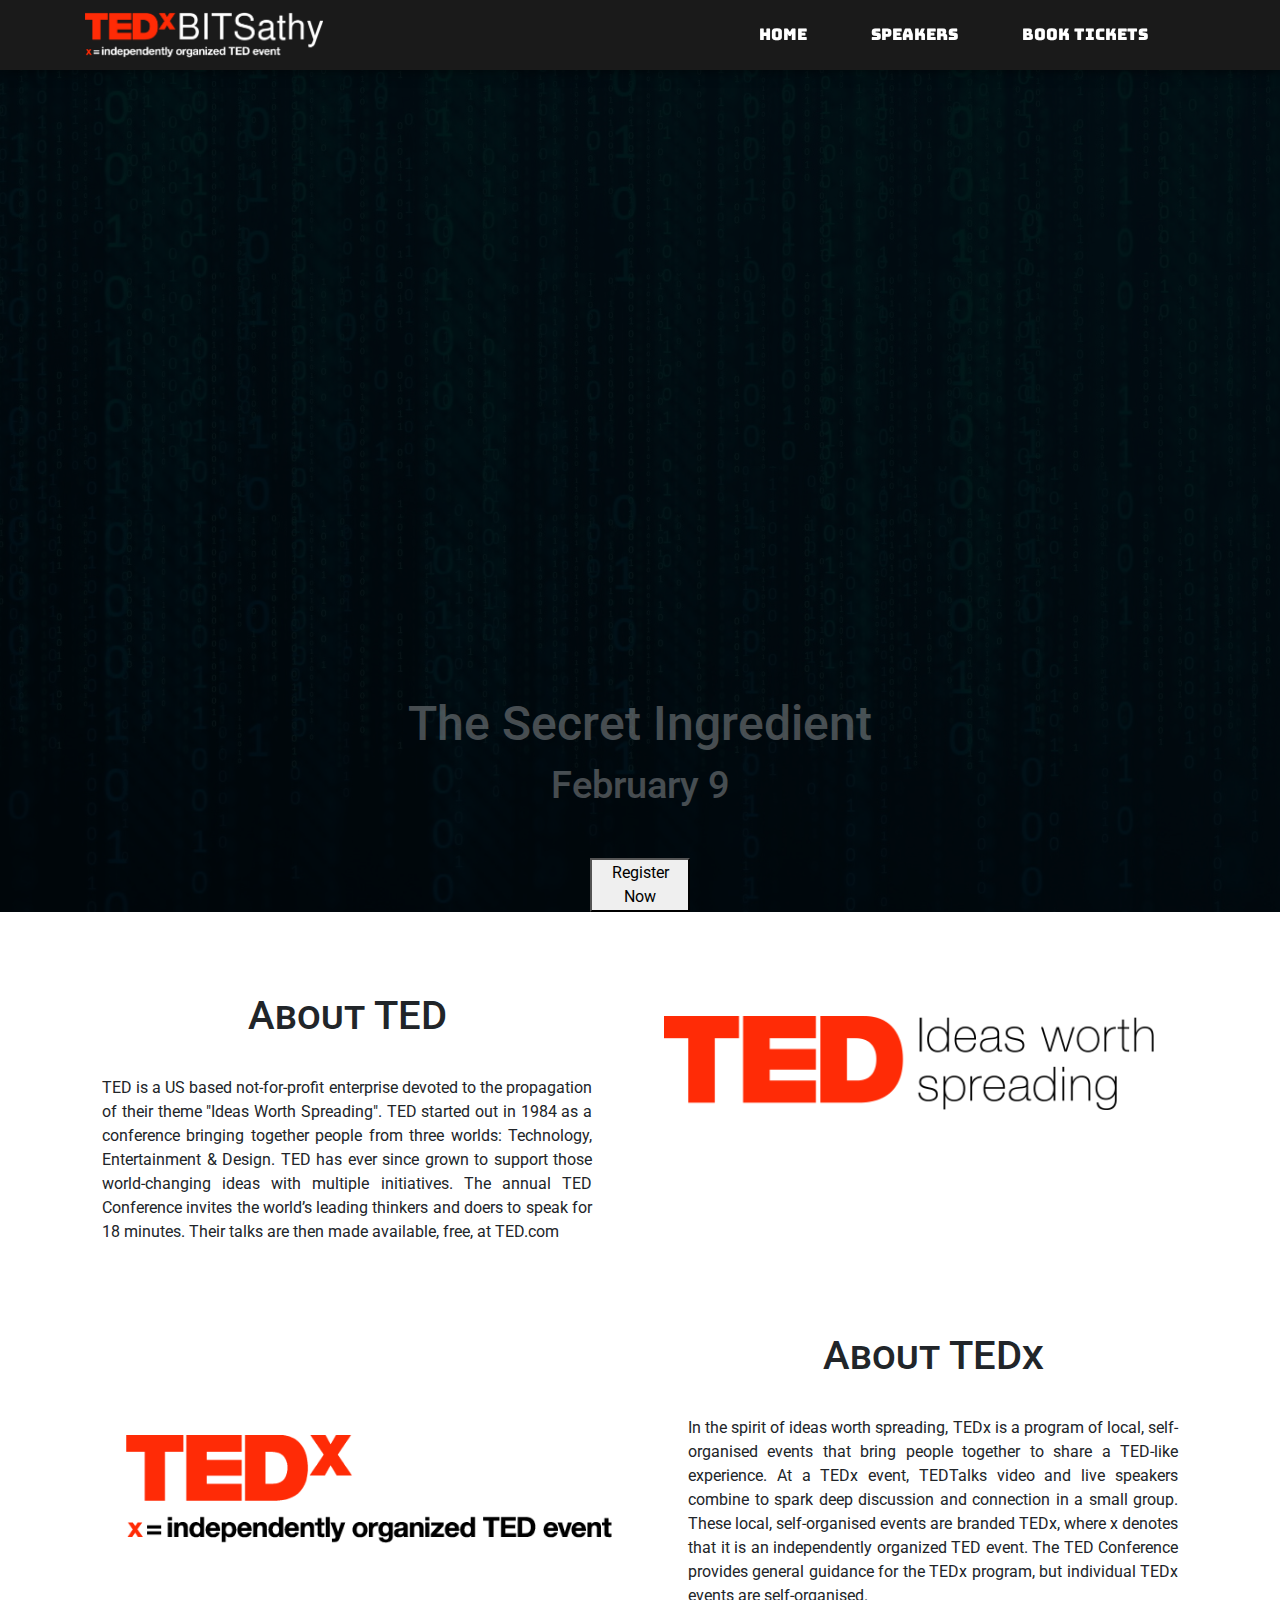
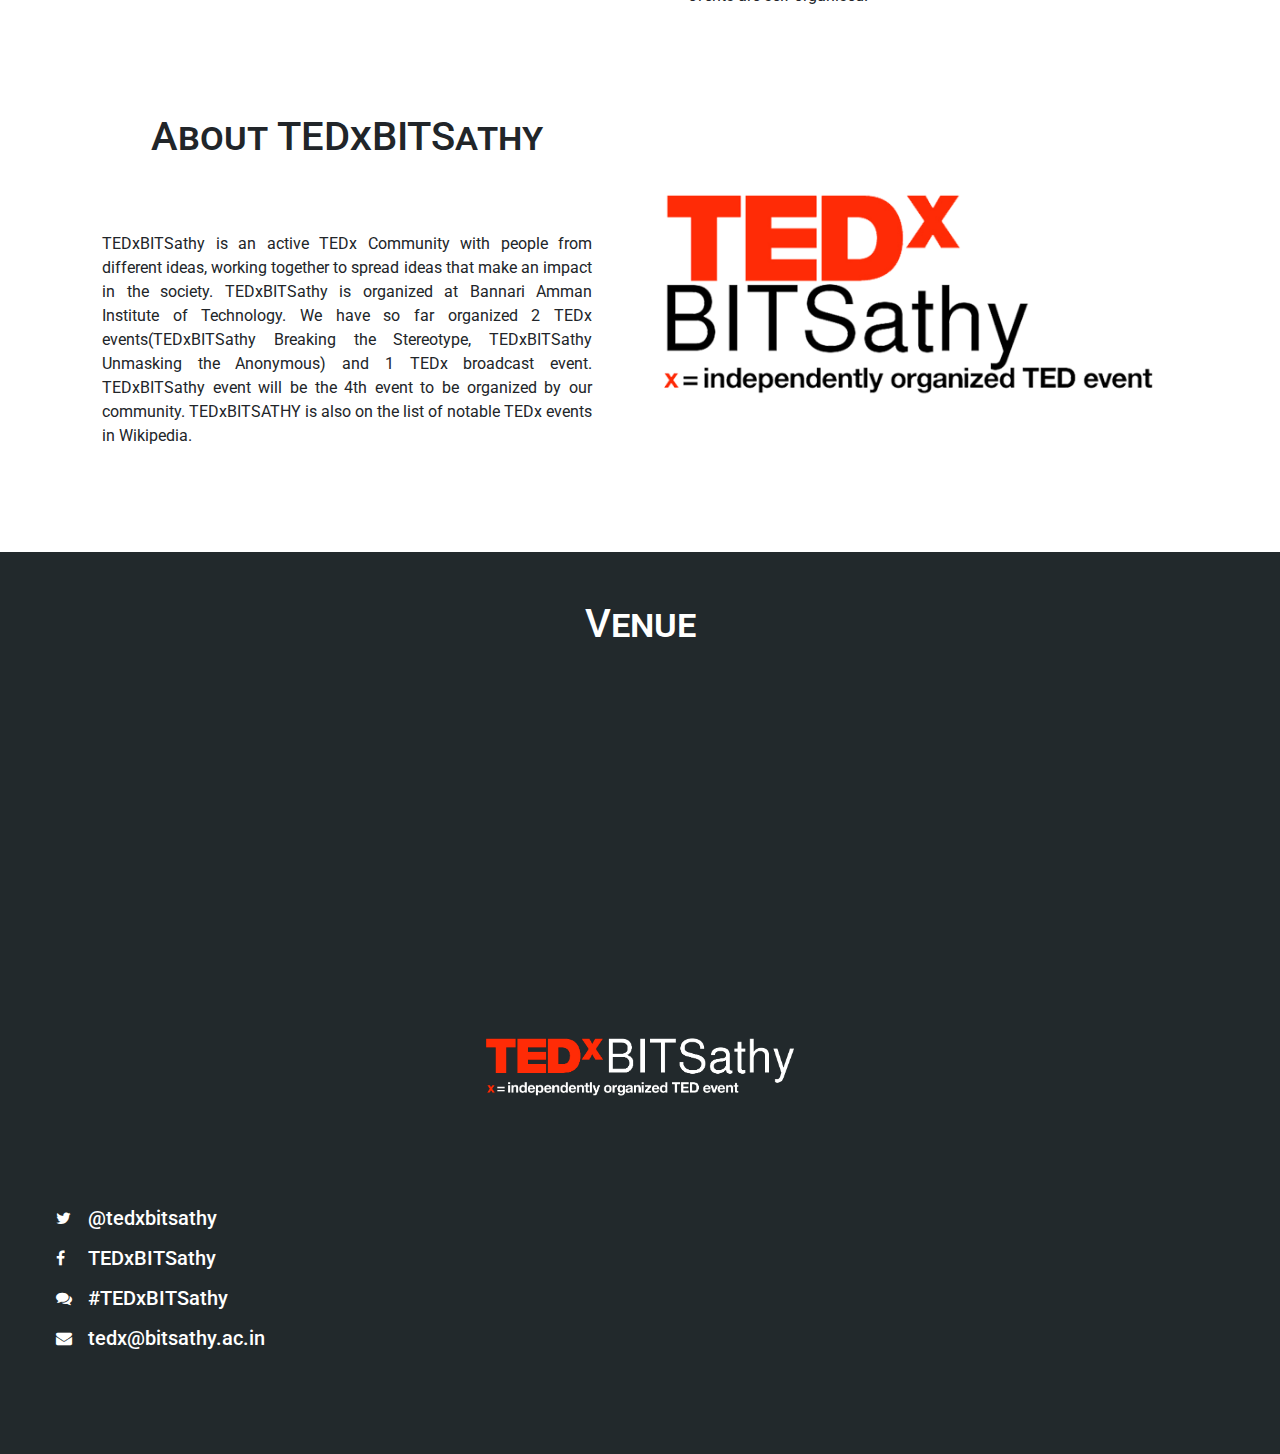
<file: index.html>
<!DOCTYPE html>
<html lang="en">

<head>
    <meta charset="UTF-8">
    <meta name="viewport" content="width=device-width, initial-scale=1.0">
    <meta http-equiv="X-UA-Compatible" content="ie=edge">
    <title> TEDxBITSathy The Secret Ingredient </title>

    <!-- Stylesheets -->
    <link rel="stylesheet" href="https://maxcdn.bootstrapcdn.com/bootstrap/4.0.0-beta.2/css/bootstrap.min.css">
    <link rel="stylesheet" href="https://maxcdn.bootstrapcdn.com/font-awesome/4.7.0/css/font-awesome.min.css">
    <link rel="stylesheet" href="css/global.css">
    <link rel="stylesheet" href="css/index.css">

</head>

<body>

    <div id="navbar" class="p-2 md-whiteframe-6dp">
        <div id="navbar-inner" class="container d-flex flex-row flex">
            <div id="navbar-brand" class="flex">
                <a href="#">
                    <img id="navbar-brand-img" src="images/Nav_Header1.png">
                </a>
            </div>
            <div id="navbar-links" class="d-flex justify-content-end flex-row col">
                <div class="d-flex flex-column justify-content-center">
                    <span><a href="#">Home</a></span>
                </div>
                <div class="d-flex flex-column justify-content-center">
                    <span><a href="./speakers.html">Speakers</a></span>
                </div>
                <div class="d-flex flex-column justify-content-center">
                    <span><a onclick="popup('tedxbitsathy-the-secret-ingredient-404343');">Book Tickets</a></span>
                </div>
            </div>

            <div id="navbar-dropdown" class="d-flex flex-row align-content-center">
                <i class="fa fa-fw fa-bars fa-2x" aria-hidden="true" id="dropdownMenuButton" data-toggle="dropdown"></i>
                <div class="dropdown-menu" aria-labelledby="dropdownMenuButton">
                    <a class="dropdown-item" href="#">Home</a>
                    <a class="dropdown-item" href="./speakers.html">Speakers</a>
                    <a class="dropdown-item" onclick="popup('tedxbitsathy-the-secret-ingredient-404343');">Book Tickets</a>
                </div>
            </div>
        </div>
    </div>

    <div id="navbar-buffer"></div>

    <div id="banner" class="d-flex flex-column justify-content-start container-fluid bg-dark">
        <canvas id="canvas"></canvas>
        <div id="banner-text">
            <h1 class="center  light-text theme"> The Secret Ingredient </br> <span style="font-size: 0.8em;"> February 9 
            </span></h1>
            
            <div class="center"></br></br>
                <button onclick="popup('tedxbitsathy-the-secret-ingredient-404343');" class="tsbutton" style="width: 100px; max-width: 100%;">Register Now</button>
            </div>
        </div>
    </div>



    <div id="div-2" class="container-fluid px-2 px-sm-4 my-5">

        <div id="div-2-inner" class="container p-0 p-sm-2 d-flex flex-row flex-wrap-reverse">
            <div class="mt-5 m-sm-4 d-flex flex flex-column about-text">
                <h2 class="small-caps center"> About TED </h2>
                <div class="heading-container">
                    <div class="heading-underline underline-green"> </div>
                </div>
                <p class="mb-4" style="text-align: justify;">
                    TED is a US based not-for-profit enterprise devoted to the propagation of their theme "Ideas Worth Spreading". TED started out in 1984 as a conference bringing together people from three worlds: Technology, Entertainment & Design. TED has ever since grown to support those world-changing ideas with multiple initiatives. The annual TED Conference invites the world’s leading thinkers and doers to speak for 18 minutes. Their talks are then made available, free, at TED.com
                </p>

            </div>
            <div class="mt-5 m-sm-4 d-flex flex p-4 flex-column">
                <img src="./images/TED/ted-logo.png">
            </div>
        </div>

        <div id="div-2-inner" class="container p-0 p-sm-2 d-flex flex-row flex-wrap">
            <div class="mt-5 m-sm-4 d-flex flex p-4 flex-column">
               </br></br></br> <img src="./images/TED/TEDx.png">
            </div>
            <div class="mt-5 m-sm-4 d-flex flex flex-column about-text">
                <h2 class="small-caps center"> About TEDx </h2>
                <div class="heading-container">
                    <div class="heading-underline underline-green"> </div>
                </div>
                <p class="mb-4" style="text-align: justify;">
                    In the spirit of ideas worth spreading, TEDx is a program of local, self-organised events that bring people together to share a TED-like experience. At a TEDx event, TEDTalks video and live speakers combine to spark deep discussion and connection in a small group. These local, self-organised events are branded TEDx, where x denotes that it is an independently organized TED event. The TED Conference provides general guidance for the TEDx program, but individual TEDx events are self-organised.
                </p>
            </div>
        </div>
        
        <div id="div-2-inner" class="container p-0 p-sm-2 d-flex flex-row flex-wrap-reverse">
            <div class="mt-5 m-sm-4 d-flex flex flex-column about-text">
                <h2 class="small-caps center"> About TEDxBITSathy </h2>
                <div class="heading-container">
                    <div class="heading-underline underline-green"> </div>
                </div>
                <p class="mb-4" style="text-align: justify;">
                    TEDxBITSathy is an active TEDx Community with people from different ideas, working together to spread ideas that make an impact in the society. TEDxBITSathy is organized at Bannari Amman Institute of Technology. We have so far organized 2 TEDx events(TEDxBITSathy Breaking the Stereotype, TEDxBITSathy Unmasking the Anonymous) and 1 TEDx broadcast event. TEDxBITSathy event will be the 4th event to be organized by our community. TEDxBITSATHY is also on the list of notable TEDx events in Wikipedia.
                </p>
            </div>
            <div class="mt-5 m-sm-4 d-flex flex p-4 flex-column">
                <img src="./images/TED/TEDxBITSathy1.png">
            </div>
        </div>

    </div>

    <!-- Venue -->
    <div id="venue" class="container-fluid mt-5 p-0 pt-5 d-flex flex-column bg-dark light-text">
        <h2 class="small-caps center"> Venue </h2>
        <div class="heading-container">
            <div class="heading-underline underline-green"> </div>
        </div>
        <iframe src="https://www.google.com/maps/embed?pb=!1m18!1m12!1m3!1d15639.097311614481!2d77.26800526783265!3d11.496196991835552!2m3!1f0!2f0!3f0!3m2!1i1024!2i768!4f13.1!3m3!1m2!1s0x3ba9215d6d1b28f9%3A0xf48946a7dfcfeb1a!2sBannari+Amman+Institute+of+Technology!5e0!3m2!1sen!2sin!4v1513664865075" height="300" frameborder="0" style="border:0" allowfullscreen></iframe>
    </div>
    
    

    <div id="footer" class="d-flex flex-column p-2 py-5 p-sm-5 container-fluid bg-dark light-text">
        <div id="footer-header">
            <img id="footer-brand-img" src="images/Nav_Header1.png">
        </div>
        <div id="footer-content" class="d-flex flex-row my-5 flex-wrap">
            <div id="social-networks" class="d-flex flex-column flex  mt-5" style="align-content: left;">
                <a href="https://twitter.com/tedxbitsathy">
                    <div class="d-flex flex-row  justify-content-center">
                        <i class="fa fa-twitter p-2" aria-hidden="true"></i>
                        <h5 class="p-2 flex"> @tedxbitsathy </h5>
                    </div>
                </a>
                <a href="https://www.facebook.com/TEDxBITSathy/">
                    <div class="d-flex flex-row">
                        <i class="fa fa-facebook p-2" aria-hidden="true"></i>
                        <h5 class="p-2 flex"> TEDxBITSathy </h5>
                    </div>
                </a>
                <a href="#">
                    <div class="d-flex flex-row">
                        <i class="fa fa-comments p-2" aria-hidden="true"></i>
                        <h5 class="p-2 flex"> #TEDxBITSathy </h5>
                    </div>
                </a>
                <a href="mailto:tedx@bitsathy.ac.in">
                    <div class="d-flex flex-row">
                        <i class="fa fa-envelope p-2" aria-hidden="true"></i>
                        <h5 class="p-2 flex"> tedx@bitsathy.ac.in </h5>
                    </div>
                </a>
            </div>
        </div>
    </div>



    <!-- Scripts -->
    <noscript id="tsNoJsMsg">Javascript on your browser is not enabled.</noscript>
    <script src="https://www.townscript.com/popup-widget/townscript-widget.nocache.js" type="text/javascript"></script>
    <script src="https://threejs.org/build/three.min.js"></script>
    <script src="https://threejs.org/examples/js/libs/stats.min.js"></script>
    <script src="https://code.jquery.com/jquery-3.2.1.js"></script>
    <script src="https://cdnjs.cloudflare.com/ajax/libs/popper.js/1.12.3/umd/popper.min.js"></script>
    <script src="https://maxcdn.bootstrapcdn.com/bootstrap/4.0.0-beta.2/js/bootstrap.min.js"></script>
    <script src="js/index.js"></script>
    <script src="js/index_canvas.js"></script>
    <script src="//code.jquery.com/jquery-1.12.0.min.js"></script>

</body>

</html>
</file>
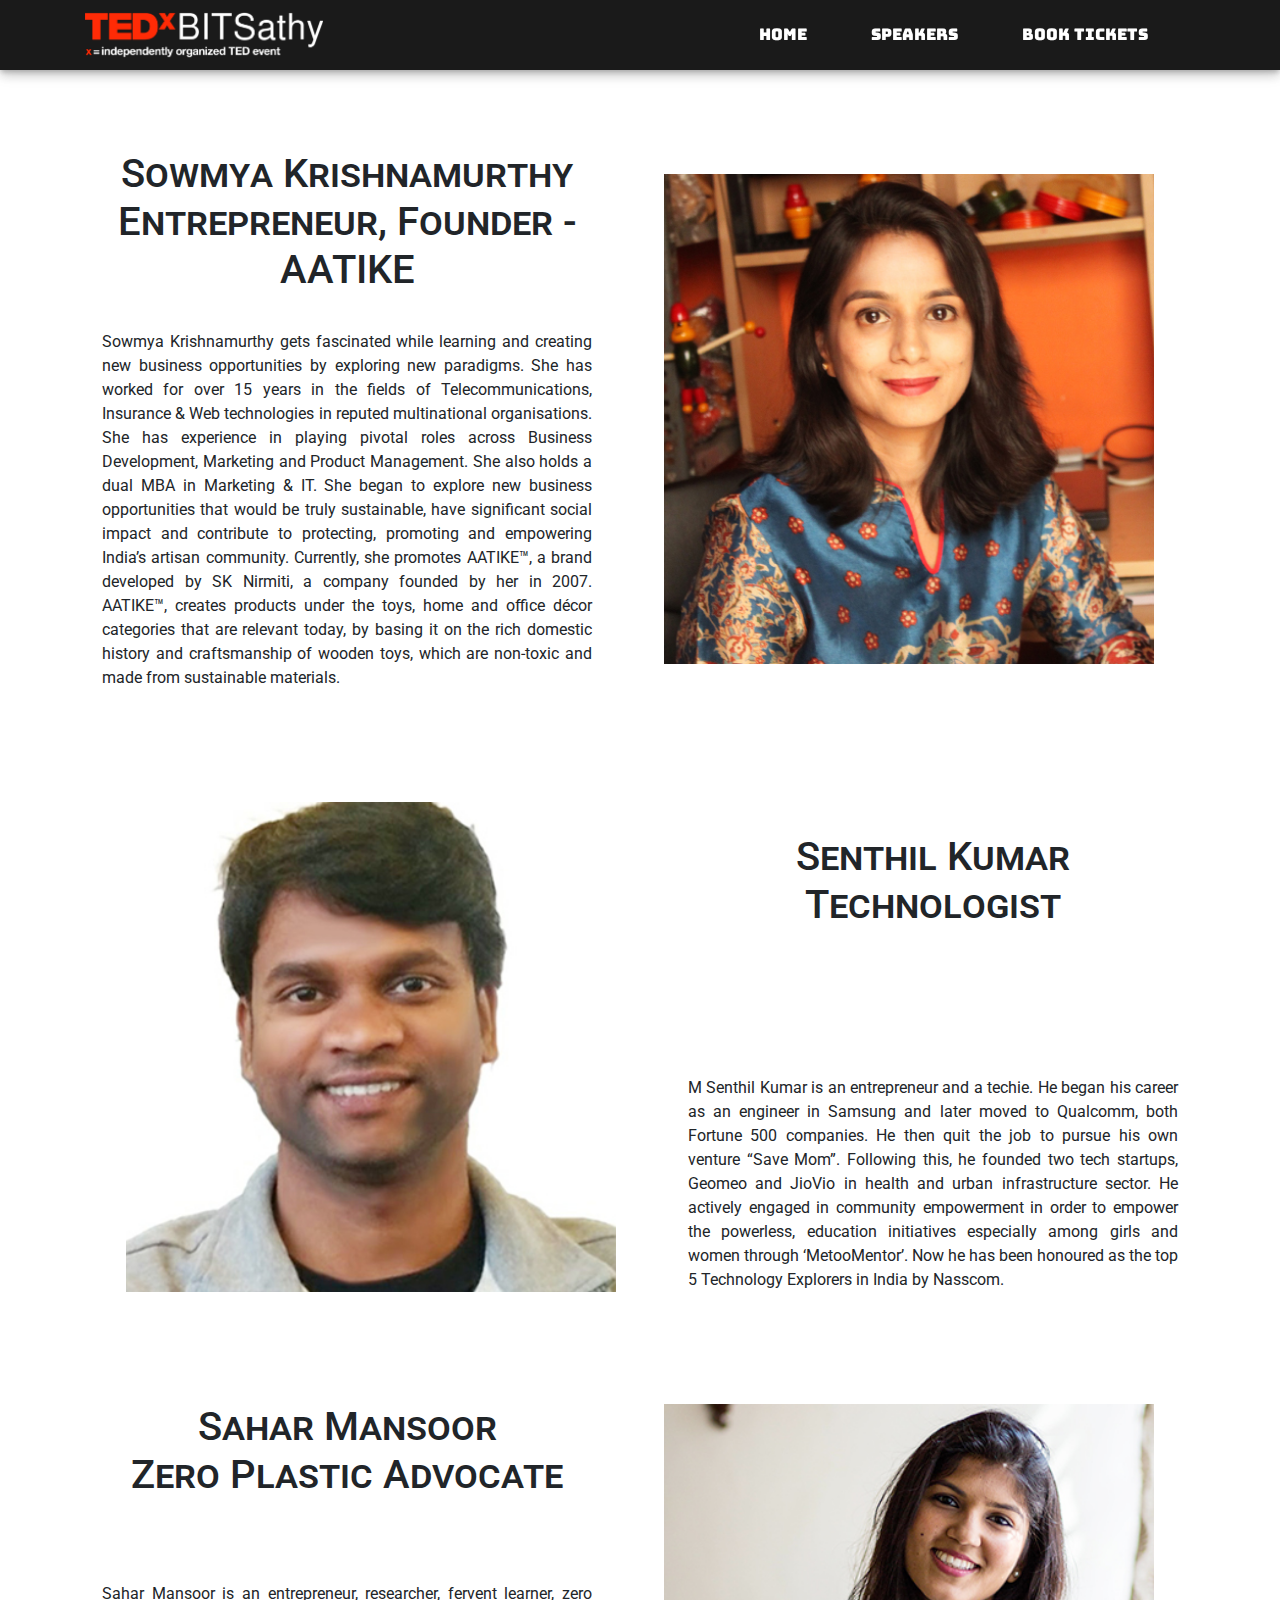
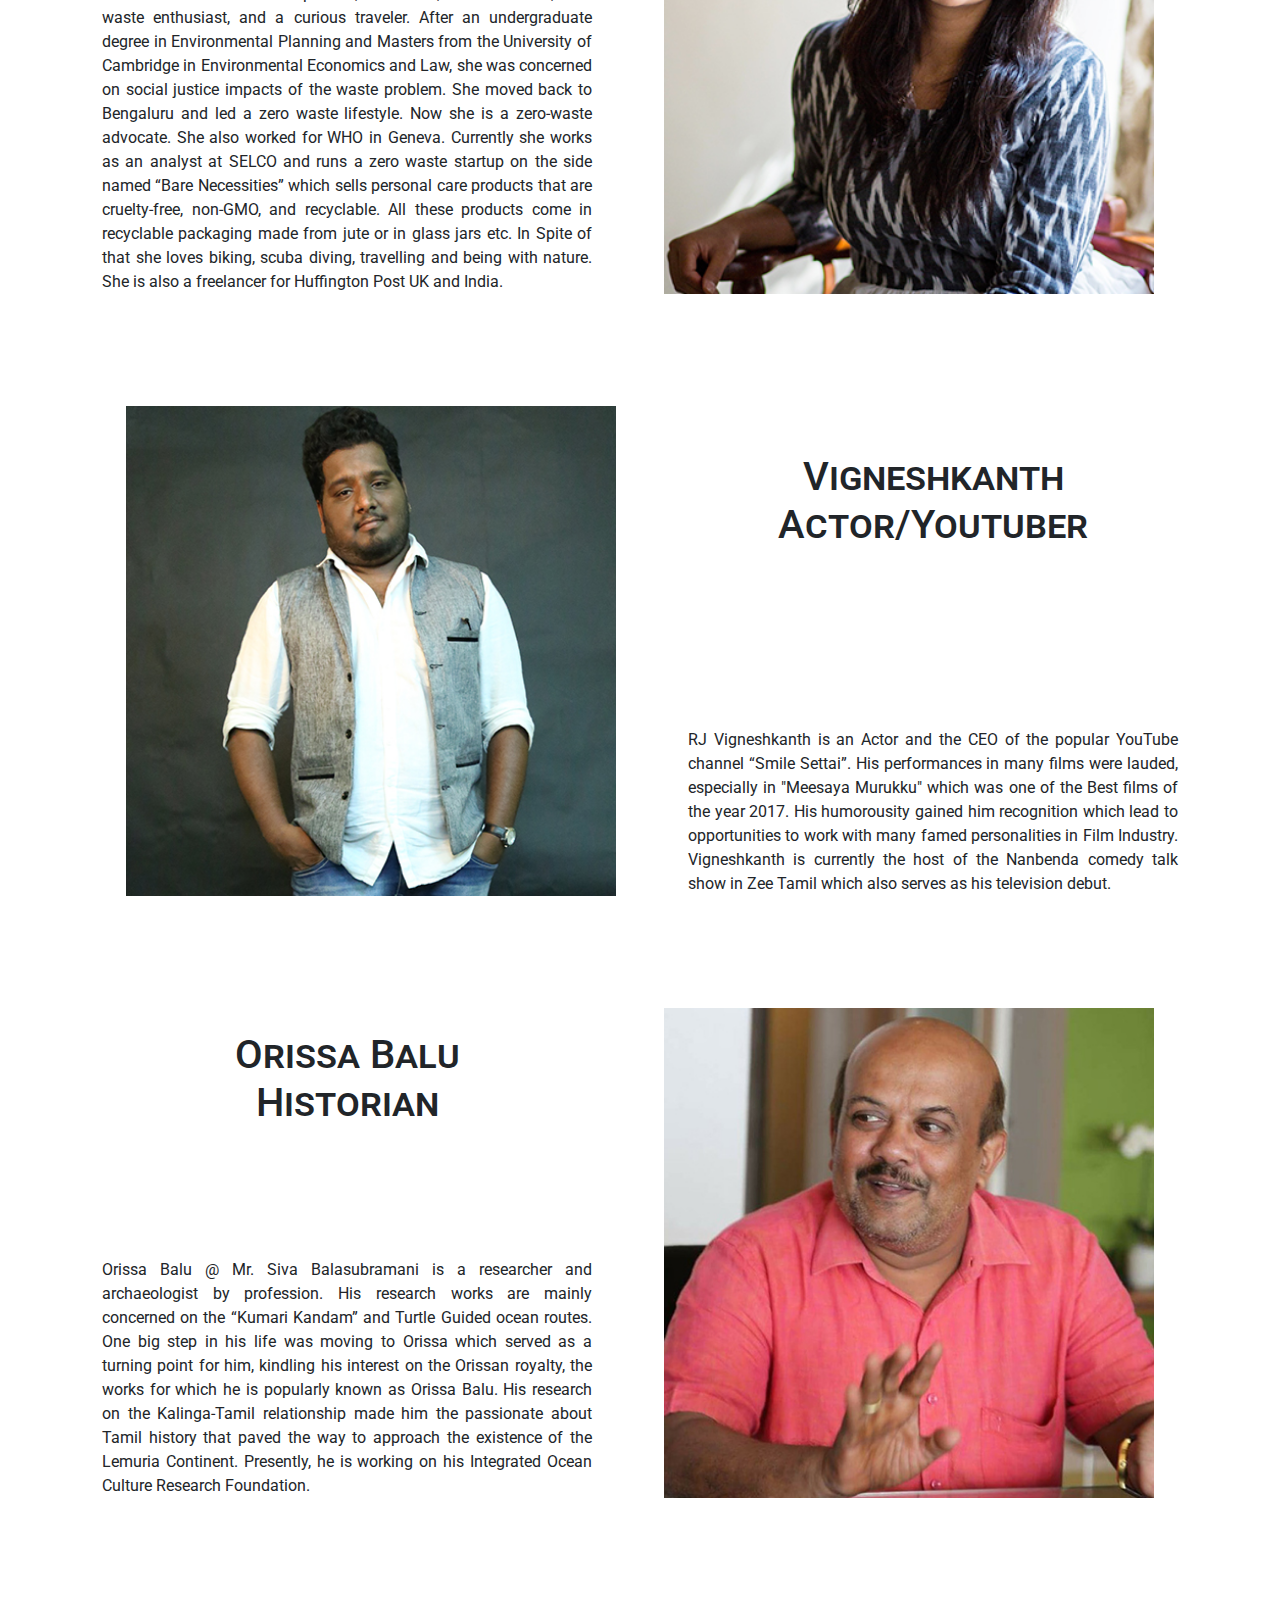
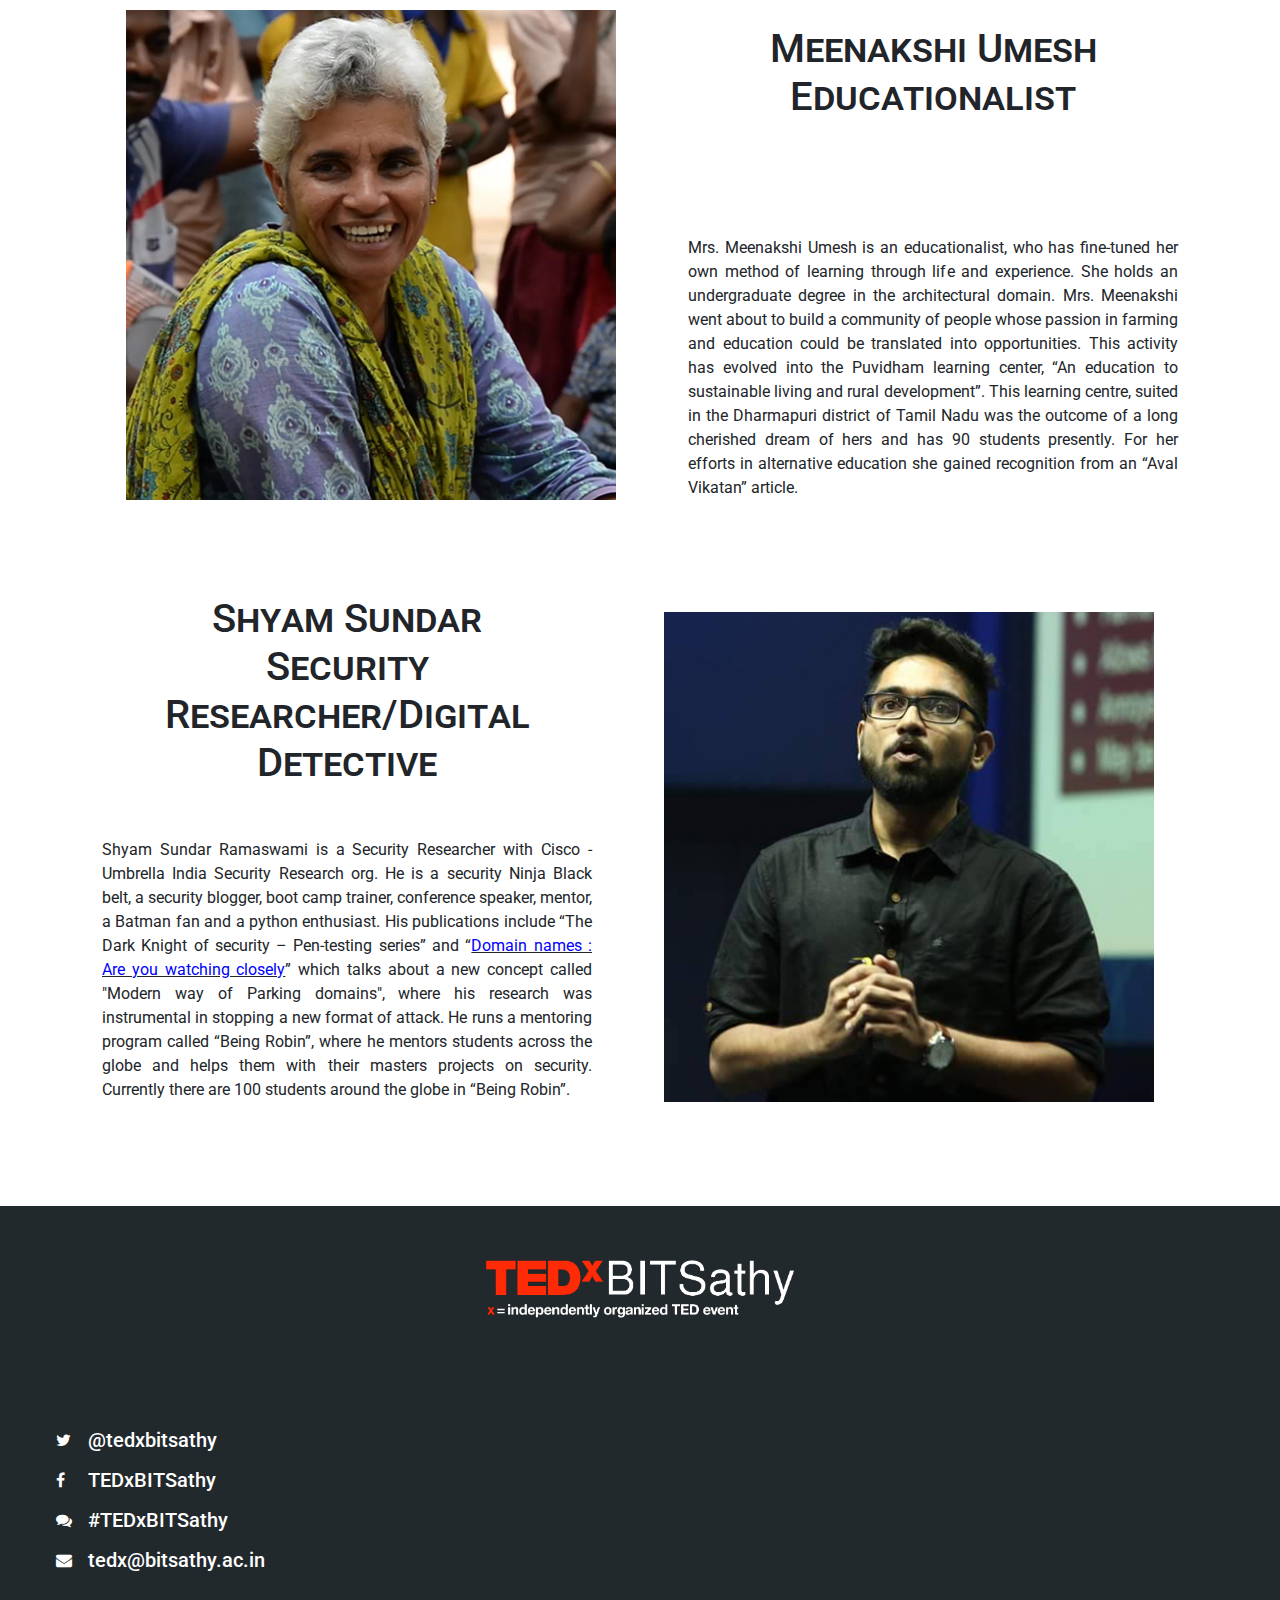
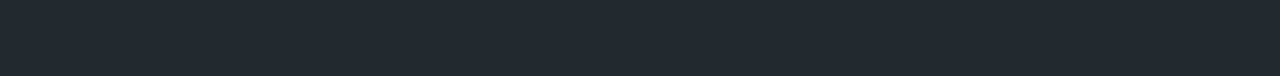
<file: speakers.html>
<!DOCTYPE html>
<html lang="en">

<head>
    <meta charset="UTF-8">
    <meta name="viewport" content="width=device-width, initial-scale=1.0">
    <meta http-equiv="X-UA-Compatible" content="ie=edge">
    <title> Speakers </title>

    <!-- Stylesheets -->
    <link rel="stylesheet" href="https://maxcdn.bootstrapcdn.com/bootstrap/4.0.0-beta.2/css/bootstrap.min.css">
    <link rel="stylesheet" href="https://maxcdn.bootstrapcdn.com/font-awesome/4.7.0/css/font-awesome.min.css">
    <link rel="stylesheet" href="css/global.css">
    <link rel="stylesheet" href="css/index.css">

</head>

<body>

    <div id="navbar" class="p-2 md-whiteframe-6dp">
        <div id="navbar-inner" class="container d-flex flex-row flex">
            <div id="navbar-brand" class="flex">
                <a href="./index.html">
                    <img id="navbar-brand-img" src="images/Nav_Header1.png">
                </a>
            </div>
            <div id="navbar-links" class="d-flex justify-content-end flex-row col">
                <div class="d-flex flex-column justify-content-center">
                    <span><a href="./index.html">Home</a></span>
                </div>
                <div class="d-flex flex-column justify-content-center">
                    <span><a href="#">Speakers</a></span>
                </div>
                <div class="d-flex flex-column justify-content-center">
                    <span><a onclick="popup('tedxbitsathy-the-secret-ingredient-404343');">Book Tickets</a></span>
                </div>
            </div>

            <div id="navbar-dropdown" class="d-flex flex-row align-content-center">
                <i class="fa fa-fw fa-bars fa-2x" aria-hidden="true" id="dropdownMenuButton" data-toggle="dropdown"></i>
                <div class="dropdown-menu" aria-labelledby="dropdownMenuButton">
                    <a class="dropdown-item" href="./index.html">Home</a>
                    <a class="dropdown-item" href="#">Speakers</a>
                    <a class="dropdown-item" onclick="popup('tedxbitsathy-the-secret-ingredient-404343');">Book Tickets</a>
                </div>
            </div>
        </div>
    </div>

    <div id="navbar-buffer"></div>

    <div class="d-flex flex-column justify-content-start container-fluid bg-dark">
        
        
    </div>



    <div id="div-2" class="container-fluid px-2 px-sm-4 my-5">

        <div id="div-2-inner" class="container p-0 p-sm-2 d-flex flex-row flex-wrap-reverse">
            <div class="mt-5 m-sm-4 d-flex flex flex-column about-text">
                <h2 class="small-caps center"> Sowmya Krishnamurthy <br>Entrepreneur, Founder - AATIKE </h2>
                <div class="heading-container">
                    <div class="heading-underline underline-green"> </div>
                </div>
                <p class="mb-4" style="text-align: justify;">

                    Sowmya Krishnamurthy gets fascinated while learning and creating new business opportunities by exploring new paradigms. She has worked for over 15 years in the fields of Telecommunications, Insurance & Web technologies in reputed multinational organisations. She has experience in playing pivotal roles across Business Development, Marketing and Product Management. She also holds a dual MBA in Marketing & IT. 

                    She began to explore new business opportunities that would be truly sustainable, have significant social impact and contribute to protecting, promoting and empowering India’s artisan community.

                    Currently, she promotes AATIKE™, a brand developed by SK Nirmiti, a company founded by her in 2007. AATIKE™, creates products under the toys, home and office décor categories that are relevant today, by basing it on the rich domestic history and craftsmanship of wooden toys, which are non-toxic and made from sustainable materials.</p>

                <!-- <button type="button" class="btn pycon-button center">Read More</button> -->
            </div>
            <div class="mt-5 m-sm-4 d-flex flex p-4 flex-column">
                <img alt="Sowmya Krishnamurthy <br>Entrepreneur, Founder - AATIKE" src="./images/speakers/Sowmya.jpg">
            </div>
        </div>
        <div id="div-2-inner" class="container p-0 p-sm-2 d-flex flex-row flex-wrap">
            <div class="mt-5 m-sm-4 d-flex flex p-4 flex-column">
                <img alt="Senthil Kumar Technologist" src="./images/speakers/Senthil.jpg">
            </div>
            <div class="mt-5 m-sm-4 d-flex flex flex-column about-text">
                <h2 class="small-caps center"> Senthil Kumar <br> Technologist </h2>
                <div class="heading-container">
                    <div class="heading-underline underline-green"> </div>
                </div>
                <p class="mb-4" style="text-align: justify;">
					M Senthil Kumar is an entrepreneur and a techie. He began his career as an engineer in Samsung and later moved to Qualcomm, both Fortune 500 companies. He then quit the job to pursue his own venture “Save Mom”. Following this, he founded two tech startups, Geomeo and JioVio in health and urban infrastructure sector. He actively engaged in community empowerment in order to empower the powerless, education initiatives especially among girls and women through ‘MetooMentor’. Now he has been honoured as the top 5 Technology Explorers in India by Nasscom.
                </p>

                <!-- <button type="button" class="btn pycon-button center">Read More</button> -->
            </div>
        </div>
        <div id="div-2-inner" class="container p-0 p-sm-2 d-flex flex-row flex-wrap-reverse">
            <div class="mt-5 m-sm-4 d-flex flex flex-column about-text">
                <h2 class="small-caps center"> Sahar Mansoor <br> Zero Plastic Advocate </h2>
                <div class="heading-container">
                    <div class="heading-underline underline-green"> </div>
                </div>
                <p class="mb-4" style="text-align: justify;">
                    Sahar Mansoor is an entrepreneur, researcher, fervent learner, zero waste enthusiast, and a curious traveler. After an undergraduate degree in Environmental Planning and Masters from the University of Cambridge in Environmental Economics and Law, she was concerned on social justice impacts of the waste problem. She moved back to Bengaluru and led a zero waste lifestyle. Now she is a zero-waste advocate. She also worked for WHO in Geneva. Currently she works as an analyst at SELCO and runs a zero waste startup on the side named “Bare Necessities” which sells personal care products that are cruelty-free, non-GMO,  and recyclable. All these products come in recyclable packaging made from jute or in glass jars etc. In Spite of that she loves biking, scuba diving, travelling and being with nature. She is also a freelancer for Huffington Post UK and India.
                </p>

            </div>
            <div class="mt-5 m-sm-4 d-flex flex p-4 flex-column">
                <img alt="Sahar Mansoor - Zero Plastic Advocate" src="./images/speakers/Sahar.jpg">
            </div>
        </div>
        <div id="div-2-inner" class="container p-0 p-sm-2 d-flex flex-row flex-wrap">
            <div class="mt-5 m-sm-4 d-flex flex p-4 flex-column">
                <img src="./images/speakers/Vignesh.jpg">
            </div>
            <div class="mt-5 m-sm-4 d-flex flex flex-column about-text">
                <h2 class="small-caps center"> Vigneshkanth <br> Actor/Youtuber </h2>
                <div class="heading-container">
                    <div class="heading-underline underline-green"> </div>
                </div>
                <p class="mb-4" style="text-align: justify;">
                    RJ Vigneshkanth is an Actor and the CEO of the popular YouTube channel “Smile Settai”. His performances in many films were lauded, especially in "Meesaya Murukku" which was one of the Best films of the year 2017. His humorousity gained him recognition which lead to opportunities to work with many famed personalities in Film Industry. Vigneshkanth is currently the host of the Nanbenda comedy talk show in Zee Tamil which also serves as his television debut.
                </p>

                <!-- <button type="button" class="btn pycon-button center">Read More</button> -->
            </div>
        </div>
        <div id="div-2-inner" class="container p-0 p-sm-2 d-flex flex-row flex-wrap-reverse">
            <div class="mt-5 m-sm-4 d-flex flex flex-column about-text">
                <h2 class="small-caps center"> Orissa Balu <br> Historian </h2>
                <div class="heading-container">
                    <div class="heading-underline underline-green"> </div>
                </div>
                <p class="mb-4" style="text-align: justify;">
                    Orissa Balu @ Mr. Siva Balasubramani is a researcher and archaeologist by profession. His research works are mainly concerned on the “Kumari Kandam” and Turtle Guided ocean routes.  One big step in his life was moving to Orissa which served as a turning point for him, kindling his interest on the Orissan royalty, the works for which he is popularly known as Orissa Balu. His research on the Kalinga-Tamil relationship made him the passionate about Tamil history that paved the way to approach the existence of the Lemuria Continent.  Presently, he is working on his Integrated Ocean Culture Research Foundation.
                </p>

                <!-- <button type="button" class="btn pycon-button center">Read More</button> -->
            </div>
            <div class="mt-5 m-sm-4 d-flex flex p-4 flex-column">
                <img alt="Orissa Balu Researcher/Archaeologist" src="./images/speakers/Balu.jpg">
            </div>
        </div>
        <div id="div-2-inner" class="container p-0 p-sm-2 d-flex flex-row flex-wrap">
            <div class="mt-5 m-sm-4 d-flex flex p-4 flex-column">
                <img alt="Puvidham Meenakshi Educationalist" src="./images/speakers/meenakshi.jpg">
            </div>
            <div class="mt-5 m-sm-4 d-flex flex flex-column about-text">
                <h2 class="small-caps center"> Meenakshi Umesh <br> Educationalist </h2>
                <div class="heading-container">
                    <div class="heading-underline underline-green"> </div>
                </div>
                <p class="mb-4" style="text-align: justify;">
                    Mrs. Meenakshi Umesh is an educationalist, who has fine-tuned her own method of learning through life and experience. She holds an undergraduate degree in the architectural domain. Mrs. Meenakshi went about to build a community of people whose passion in farming and education could be translated into opportunities. This activity has evolved into the Puvidham learning center, “An education to sustainable living and rural development”. This learning centre, suited in the Dharmapuri district of Tamil Nadu was the outcome of a long cherished dream of hers and has 90 students presently. For her efforts in alternative education she gained recognition from an “Aval Vikatan” article.
                </p>

                <!-- <button type="button" class="btn pycon-button center">Read More</button> -->
            </div>
        </div>
        <div id="div-2-inner" class="container p-0 p-sm-2 d-flex flex-row flex-wrap-reverse">
            <div class="mt-5 m-sm-4 d-flex flex flex-column about-text">
                <h2 class="small-caps center"> Shyam Sundar <br> Security Researcher/Digital Detective </h2>
                <div class="heading-container">
                    <div class="heading-underline underline-green"> </div>
                </div>
                <p class="mb-4" style="text-align: justify;">
                    Shyam Sundar Ramaswami is a Security Researcher with Cisco -Umbrella India Security Research org. He is a security Ninja Black belt, a security blogger, boot camp trainer, conference speaker, mentor, a Batman fan and a python enthusiast. His publications include “The Dark Knight of security – Pen-testing series” and “<u><a href="https://umbrella.cisco.com/blog/blog/2017/03/28/domain-names-watching-closely/" style="color: blue;">Domain names : Are you watching closely</a></u>” which talks about a new concept called "Modern way of Parking domains", where his research was instrumental in stopping a new format of attack. He runs a mentoring program called “Being Robin”, where he mentors students across the globe and helps them with their masters projects on security. Currently there are 100 students around the globe in “Being Robin”.
                </p>
            </div>
            <div class="mt-5 m-sm-4 d-flex flex p-4 flex-column">
                <img alt="I'm HackerBat" src="./images/speakers/Shyam.jpg">
            </div>
        </div>
    </div>



    <!-- Venue -->

    <div id="footer" class="d-flex flex-column p-2 py-5 p-sm-5 container-fluid bg-dark light-text">
        <div id="footer-header">
            <img id="footer-brand-img" src="images/Nav_Header1.png">
        </div>
        <div id="footer-content" class="d-flex flex-row my-5 flex-wrap">

            <div id="social-networks" class="d-flex flex-column flex  mt-5" style="align-content: left;">
                <a href="https://twitter.com/tedxbitsathy">
                    <div class="d-flex flex-row  justify-content-center">
                        <i class="fa fa-twitter p-2" aria-hidden="true"></i>
                        <h5 class="p-2 flex"> @tedxbitsathy </h5>
                    </div>
                </a>
                <a href="https://www.facebook.com/TEDxBITSathy/">
                    <div class="d-flex flex-row">
                        <i class="fa fa-facebook p-2" aria-hidden="true"></i>
                        <h5 class="p-2 flex"> TEDxBITSathy </h5>
                    </div>
                </a>
                <a href="#">
                    <div class="d-flex flex-row">
                        <i class="fa fa-comments p-2" aria-hidden="true"></i>
                        <h5 class="p-2 flex"> #TEDxBITSathy </h5>
                    </div>
                </a>
                <a href="mailto:tedx@bitsathy.ac.in">
                    <div class="d-flex flex-row">
                        <i class="fa fa-envelope p-2" aria-hidden="true"></i>
                        <h5 class="p-2 flex"> tedx@bitsathy.ac.in </h5>
                    </div>
                </a>
            </div>
    </div>



    <!-- Scripts -->
    <noscript id="tsNoJsMsg">Javascript on your browser is not enabled.</noscript>
    <script src="https://www.townscript.com/popup-widget/townscript-widget.nocache.js" type="text/javascript"></script>
    <script src="https://threejs.org/build/three.min.js"></script>
    <script src="https://threejs.org/examples/js/libs/stats.min.js"></script>
    <script src="https://code.jquery.com/jquery-3.2.1.js"></script>
    <script src="https://cdnjs.cloudflare.com/ajax/libs/popper.js/1.12.3/umd/popper.min.js"></script>
    <script src="https://maxcdn.bootstrapcdn.com/bootstrap/4.0.0-beta.2/js/bootstrap.min.js"></script>
    <script src="js/index.js"></script>
    <script src="js/index_canvas.js"></script>


</body>

</html>
</file>
<file: css/global.css>
/*
+---------------------------------------+
|                                       |
|  Author : Akshay L. Aradhya           |
|  Website : https://dollarakshay.com/  |
|                                       |
+---------------------------------------+
*/


/* --------------------------------------
    Fonts
-------------------------------------- */

@import url(https://fonts.googleapis.com/css?family=Lato:700,400);
@import url(https://fonts.googleapis.com/css?family=Roboto:100,300,400,700,500);
@import url(https://fonts.googleapis.com/css?family=Raleway:100,300,400,400i,500,600,700,900);
@import url(https://fonts.googleapis.com/css?family=Bungee);

/* --------------------------------------
    Global Styles
-------------------------------------- */

html,
body {
    height: 100%;
}

body {
    width: 100%;
    height: 100%;
    font-family: 'Roboto', sans-serif;
    font-size: 16px;
}

body h1 {
    font-size: 3em;
}

body h2 {
    font-size: 2.5em;
}

body h3 {
    font-size: 2em;
}

body h4 {
    font-size: 1.5em;
}

body h5 {
    font-size: 1.25em;
}

.center {
    text-align: center;
    margin: auto;
}

.small-caps {
    font-variant: small-caps;
}

.light-text {
    color: #ffffff;
}

.hidden {
    display: none;
}

.fa {
    display: block;
    margin: auto;
    min-width: 2em;
}

.bg-dark {
    background: #22292C !important;
}

a:link {
    color: inherit;
}

a:visited {
    color: inherit;
}

a:hover {
    color: inherit;
    text-decoration: none;
}

a:active {
    color: inherit;
}

.flex {
    flex: 1;
}

.pycon-button {
    display: block;
    border: 2px solid rgb(200, 200, 200);
    color: #000000;
    font-family: 'Bungee', sans-serif;
    background-color: #ffffff;
    text-transform: uppercase;
    padding: 1em;
    -webkit-transition: border-width 0.5s ease 0s, border-top-color 0.6s ease 0s, border-right-color 0.6s ease 0.15s, border-bottom-color 0.6s ease 0.3s, border-left-color 0.6s ease 0.45s;
    transition: border-width 0.5s ease 0s, border-top-color 0.6s ease 0s, border-right-color 0.6s ease 0.15s, border-bottom-color 0.6s ease 0.3s, border-left-color 0.6s ease 0.45s;
}

.pycon-button:hover {
    border-width: 2px;
    border-top-color: #39e68f;
    border-right-color: #39e6ba;
    border-bottom-color: #39e6e6;
    border-left-color: #39bae6;
}

.md-whiteframe-1dp {
    box-shadow: 0 1px 3px 0 rgba(0, 0, 0, .2), 0 1px 1px 0 rgba(0, 0, 0, .14), 0 2px 1px -1px rgba(0, 0, 0, .12)
}

.md-whiteframe-2dp {
    box-shadow: 0 1px 5px 0 rgba(0, 0, 0, .2), 0 2px 2px 0 rgba(0, 0, 0, .14), 0 3px 1px -2px rgba(0, 0, 0, .12)
}

.md-whiteframe-3dp {
    box-shadow: 0 1px 8px 0 rgba(0, 0, 0, .2), 0 3px 4px 0 rgba(0, 0, 0, .14), 0 3px 3px -2px rgba(0, 0, 0, .12)
}

.md-whiteframe-4dp {
    box-shadow: 0 2px 4px -1px rgba(0, 0, 0, .2), 0 4px 5px 0 rgba(0, 0, 0, .14), 0 1px 10px 0 rgba(0, 0, 0, .12)
}

.md-whiteframe-5dp {
    box-shadow: 0 3px 5px -1px rgba(0, 0, 0, .2), 0 5px 8px 0 rgba(0, 0, 0, .14), 0 1px 14px 0 rgba(0, 0, 0, .12)
}

.md-whiteframe-6dp {
    box-shadow: 0 3px 5px -1px rgba(0, 0, 0, .2), 0 6px 10px 0 rgba(0, 0, 0, .14), 0 1px 18px 0 rgba(0, 0, 0, .12)
}

.md-whiteframe-7dp {
    box-shadow: 0 4px 5px -2px rgba(0, 0, 0, .2), 0 7px 10px 1px rgba(0, 0, 0, .14), 0 2px 16px 1px rgba(0, 0, 0, .12)
}

.md-whiteframe-8dp {
    box-shadow: 0 5px 5px -3px rgba(0, 0, 0, .2), 0 8px 10px 1px rgba(0, 0, 0, .14), 0 3px 14px 2px rgba(0, 0, 0, .12)
}

.md-whiteframe-9dp {
    box-shadow: 0 5px 6px -3px rgba(0, 0, 0, .2), 0 9px 12px 1px rgba(0, 0, 0, .14), 0 3px 16px 2px rgba(0, 0, 0, .12)
}

.md-whiteframe-10dp {
    box-shadow: 0 6px 6px -3px rgba(0, 0, 0, .2), 0 10px 14px 1px rgba(0, 0, 0, .14), 0 4px 18px 3px rgba(0, 0, 0, .12)
}

.md-whiteframe-11dp {
    box-shadow: 0 6px 7px -4px rgba(0, 0, 0, .2), 0 11px 15px 1px rgba(0, 0, 0, .14), 0 4px 20px 3px rgba(0, 0, 0, .12)
}

.md-whiteframe-12dp {
    box-shadow: 0 7px 8px -4px rgba(0, 0, 0, .2), 0 12px 17px 2px rgba(0, 0, 0, .14), 0 5px 22px 4px rgba(0, 0, 0, .12)
}

.md-whiteframe-13dp {
    box-shadow: 0 7px 8px -4px rgba(0, 0, 0, .2), 0 13px 19px 2px rgba(0, 0, 0, .14), 0 5px 24px 4px rgba(0, 0, 0, .12)
}

.md-whiteframe-14dp {
    box-shadow: 0 7px 9px -4px rgba(0, 0, 0, .2), 0 14px 21px 2px rgba(0, 0, 0, .14), 0 5px 26px 4px rgba(0, 0, 0, .12)
}

.md-whiteframe-15dp {
    box-shadow: 0 8px 9px -5px rgba(0, 0, 0, .2), 0 15px 22px 2px rgba(0, 0, 0, .14), 0 6px 28px 5px rgba(0, 0, 0, .12)
}

.md-whiteframe-16dp {
    box-shadow: 0 8px 10px -5px rgba(0, 0, 0, .2), 0 16px 24px 2px rgba(0, 0, 0, .14), 0 6px 30px 5px rgba(0, 0, 0, .12)
}

.md-whiteframe-17dp {
    box-shadow: 0 8px 11px -5px rgba(0, 0, 0, .2), 0 17px 26px 2px rgba(0, 0, 0, .14), 0 6px 32px 5px rgba(0, 0, 0, .12)
}

.md-whiteframe-18dp {
    box-shadow: 0 9px 11px -5px rgba(0, 0, 0, .2), 0 18px 28px 2px rgba(0, 0, 0, .14), 0 7px 34px 6px rgba(0, 0, 0, .12)
}

.md-whiteframe-19dp {
    box-shadow: 0 9px 12px -6px rgba(0, 0, 0, .2), 0 19px 29px 2px rgba(0, 0, 0, .14), 0 7px 36px 6px rgba(0, 0, 0, .12)
}

.md-whiteframe-20dp {
    box-shadow: 0 10px 13px -6px rgba(0, 0, 0, .2), 0 20px 31px 3px rgba(0, 0, 0, .14), 0 8px 38px 7px rgba(0, 0, 0, .12)
}

.md-whiteframe-21dp {
    box-shadow: 0 10px 13px -6px rgba(0, 0, 0, .2), 0 21px 33px 3px rgba(0, 0, 0, .14), 0 8px 40px 7px rgba(0, 0, 0, .12)
}

.md-whiteframe-22dp {
    box-shadow: 0 10px 14px -6px rgba(0, 0, 0, .2), 0 22px 35px 3px rgba(0, 0, 0, .14), 0 8px 42px 7px rgba(0, 0, 0, .12)
}

.md-whiteframe-23dp {
    box-shadow: 0 11px 14px -7px rgba(0, 0, 0, .2), 0 23px 36px 3px rgba(0, 0, 0, .14), 0 9px 44px 8px rgba(0, 0, 0, .12)
}

.md-whiteframe-24dp {
    box-shadow: 0 11px 15px -7px rgba(0, 0, 0, .2), 0 24px 38px 3px rgba(0, 0, 0, .14), 0 9px 46px 8px rgba(0, 0, 0, .12)
}


/* --------------------------------------
    Media Querries
-------------------------------------- */


/* Small Mobiles */

@media (max-width:575px) {
    body {}
}


/* Large Mobiles */

@media (min-width:576px) and (max-width:767px) {
    body {}
    .container {
        max-width: 100%;
    }
}


/* Tablets */

@media (min-width:768px) and (max-width:991px) {
    body {}
}


/* Small Laptops and Desktops */

@media (min-width:992px) and (max-width:1199px) {
    body {}
}


/* Laptops and Desktops */

@media (min-width:1200px) and (max-width:1600px) {
    body {}
}


/* Large Laptops and Desktops */

@media (min-width:1600px) {
    body {}
    .container {
        width: 1500px;
        max-width: 1500px;
    }
}
</file>
<file: css/index.css>
/*
+---------------------------------------+
|                                       |
|  Author : Akshay L. Aradhya           |
|  Website : https://dollarakshay.com/  |
|                                       |
+---------------------------------------+
*/


/* --------------------------------------
    Index Page Styles
-------------------------------------- */

#navbar {
    position: fixed;
    min-height: 70px;
    height: 70px;
    max-height: 70px;
    width: 100%;
    background: #1a1a1a;
    font-family: 'Bungee', sans-serif;
    z-index: 9999;
}

#navbar-inner {
    height: 100%;
}

#navbar-brand-img {
    height: 100%;
}

#navbar-links {
    color: #ffffff;
}

#navbar-links {
    -webkit-transition: color 0.25s;
    transition: color 0.25s;
}

#navbar-links > div {
    position: relative;
}

#navbar-links > div::before,
#navbar-links > div::after {
    content: ' ';
    border: 2px solid transparent;
    width: 0;
    height: 0;
}

#navbar-links > div::before {
    float: left
}

#navbar-links > div::after {
    position: relative;
    left: calc(100%);
}

#navbar-links > div:hover::before,
#navbar-links > div:hover::after {
    width: 100%;
    height: 100%;
}

#navbar-links > div:hover::before {
    border-top-color: #5bf593;
    border-right-color: #52de86;
    -webkit-transition: width 0.25s ease-out, height 0.2s ease-out 0.25s;
    transition: width 0.25s ease-out, height 0.2s ease-out 0.25s;
}

#navbar-links > div:hover::after {
    border-bottom-color: #4aaff7;
    border-left-color: #439cdc;
    left: 0;
    -webkit-transition: left 0.25s ease-out 0.3s, border-color 0s ease-out 0.3s, width 0.25s ease-out 0.3s, height 0.1s ease-out 0.55s;
    transition: left 0.25s ease-out 0.3s, border-color 0s ease-out 0.3s, width 0.25s ease-out 0.3s, height 0.1s ease-out 0.55s;
}

#navbar-links > div {
    padding-left: 2em;
    padding-right: 2em;
}

#navbar-dropdown {
    color: #ffffff;
}

#navbar-buffer {
    min-height: 70px;
    height: 70px;
    max-height: 70px;
    background: #1a1a1a;
}

#banner {
    position: relative;
    min-height: 80%;
    background-color: rgba(0, 0, 0, 0.9) !important;
    overflow: hidden;
}

#banner:before {
    content: ' ';
    display: block;
    position: absolute;
    left: 0;
    top: 0;
    width: 100%;
    height: 100%;
    z-index: -1;
    background-image: url('../images/binary_bg.jpg');
    background-repeat: no-repeat;
    background-position: 50% 0;
    background-size: cover;
    overflow: hidden;
}

#canvas {
    height: 66%;
}

#banner-text > h1 {
    display: none;
}

#banner-text > h2 {
    display: none;
}

.heading-container {
    width: 100px;
    margin: auto;
    margin-bottom: 2em;
    overflow: hidden;
}

.heading-underline {
    position: relative;
    height: 4px;
    width: 100px;
    left: -100px;
    margin: auto;
    background-color: #52de86;
    -webkit-animation-name: heading-animate;
    -webkit-animation-duration: 4s;
    -webkit-animation-iteration-count: infinite;
    animation-name: heading-animate;
    animation-duration: 4s;
    animation-iteration-count: infinite;
}

#div-2-inner img {
    width: 100%;
    min-width: 400px;
}

.about-text {
    min-width: 300px;
}

.underline-blue {
    background-color: #4aaff7;
}

.underline-green {
    background-color: #5bf593;
}

#footer-header {
    height: 70px;
}

#social-networks h5 {
    margin: 0px;
}

#email-input {
    color: #ffffff;
    border: 1px solid transparent;
    border-top-color: #23ad7f;
    border-right-color: #23ad96;
    border-bottom-color: #23adad;
    border-left-color: #2396ad;
}

#email-input:focus {
    outline: none;
}

#footer-brand-img {
    display: block;
    margin: auto;
    max-width: 100%;
    max-height: 70px;
}


/* Safari 4.0 - 8.0 */

@-webkit-keyframes heading-animate {
    0% {
        left: -100px;
    }
    100% {
        left: 100px;
    }
}


/* Standard syntax */

@keyframes heading-animate {
    0% {
        left: -100px;
    }
    100% {
        left: 100px;
    }
}


/* --------------------------------------
    Media Querries
-------------------------------------- */


/* Small Mobiles */

@media (max-width:575px) {
    body {}
    #navbar-dropdown {
        display: flex !important;
    }
    #navbar-links {
        display: none !important;
    }
    #div-2-inner img {
        min-width: 300px;
    }
}


/* Large Mobiles */

@media (min-width:576px) and (max-width:767px) {
    body {}
    #navbar-dropdown {
        display: flex !important;
    }
    #navbar-links {
        display: none !important;
    }
}


/* Tablets */

@media (min-width:768px) and (max-width:991px) {
    body {}
    #navbar-dropdown {
        display: none !important;
    }
    #navbar-links {
        display: flex !important;
    }
}


/* Small Laptops and Desktops */

@media (min-width:992px) and (max-width:1199px) {
    body {}
    #navbar-dropdown {
        display: none !important;
    }
    #navbar-links {
        display: flex !important;
    }
}


/* Small Laptops and Desktops */

@media (min-width:1200px) {
    body {}
    #navbar-dropdown {
        display: none !important;
    }
    #navbar-links {
        display: flex !important;
    }
}


/* Laptops and Desktops */

@media (min-width:1200px) and (max-width:1600px) {
    body {}
    #navbar-dropdown {
        display: none !important;
    }
    #navbar-links {
        display: flex !important;
    }
}


/* Large Laptops and Desktops */

@media (min-width:1600px) {
    body {}
    #navbar-dropdown {
        display: none !important;
    }
    #navbar-links {
        display: flex !important;
    }
}
</file>
